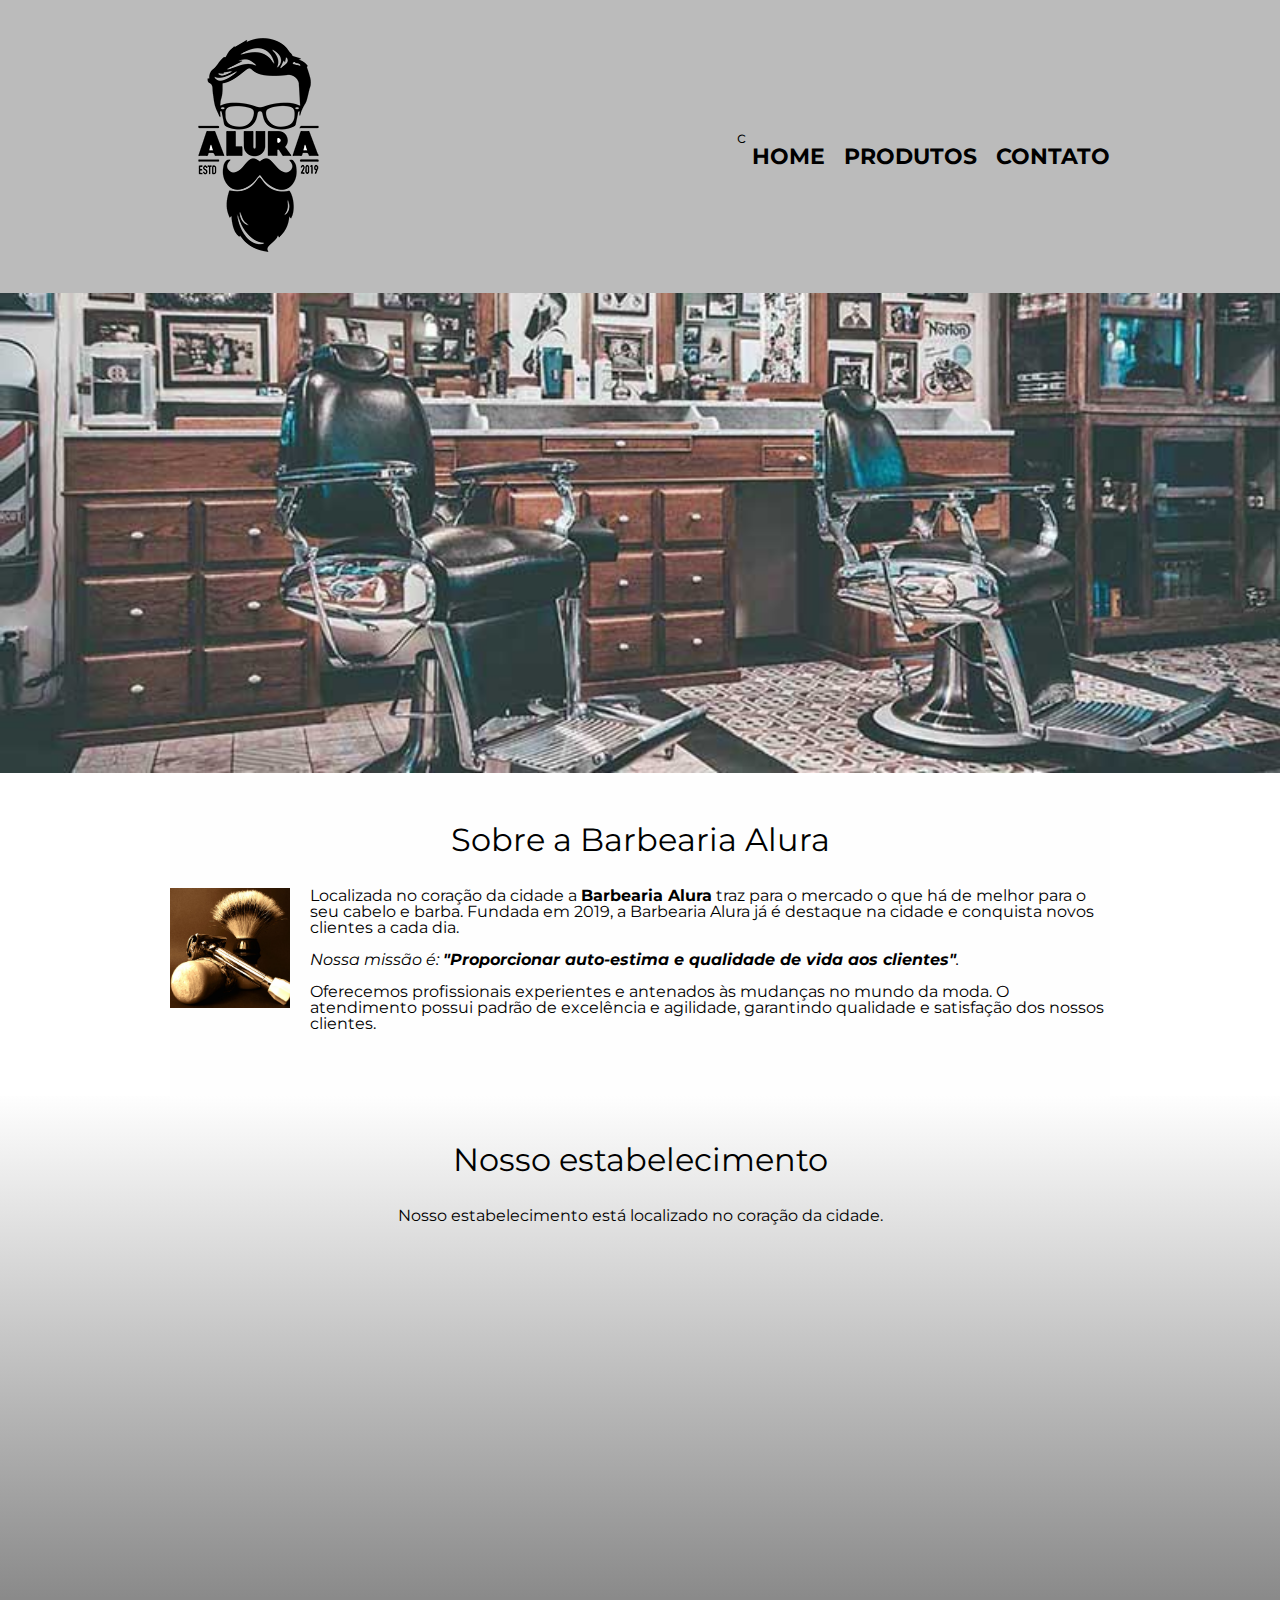
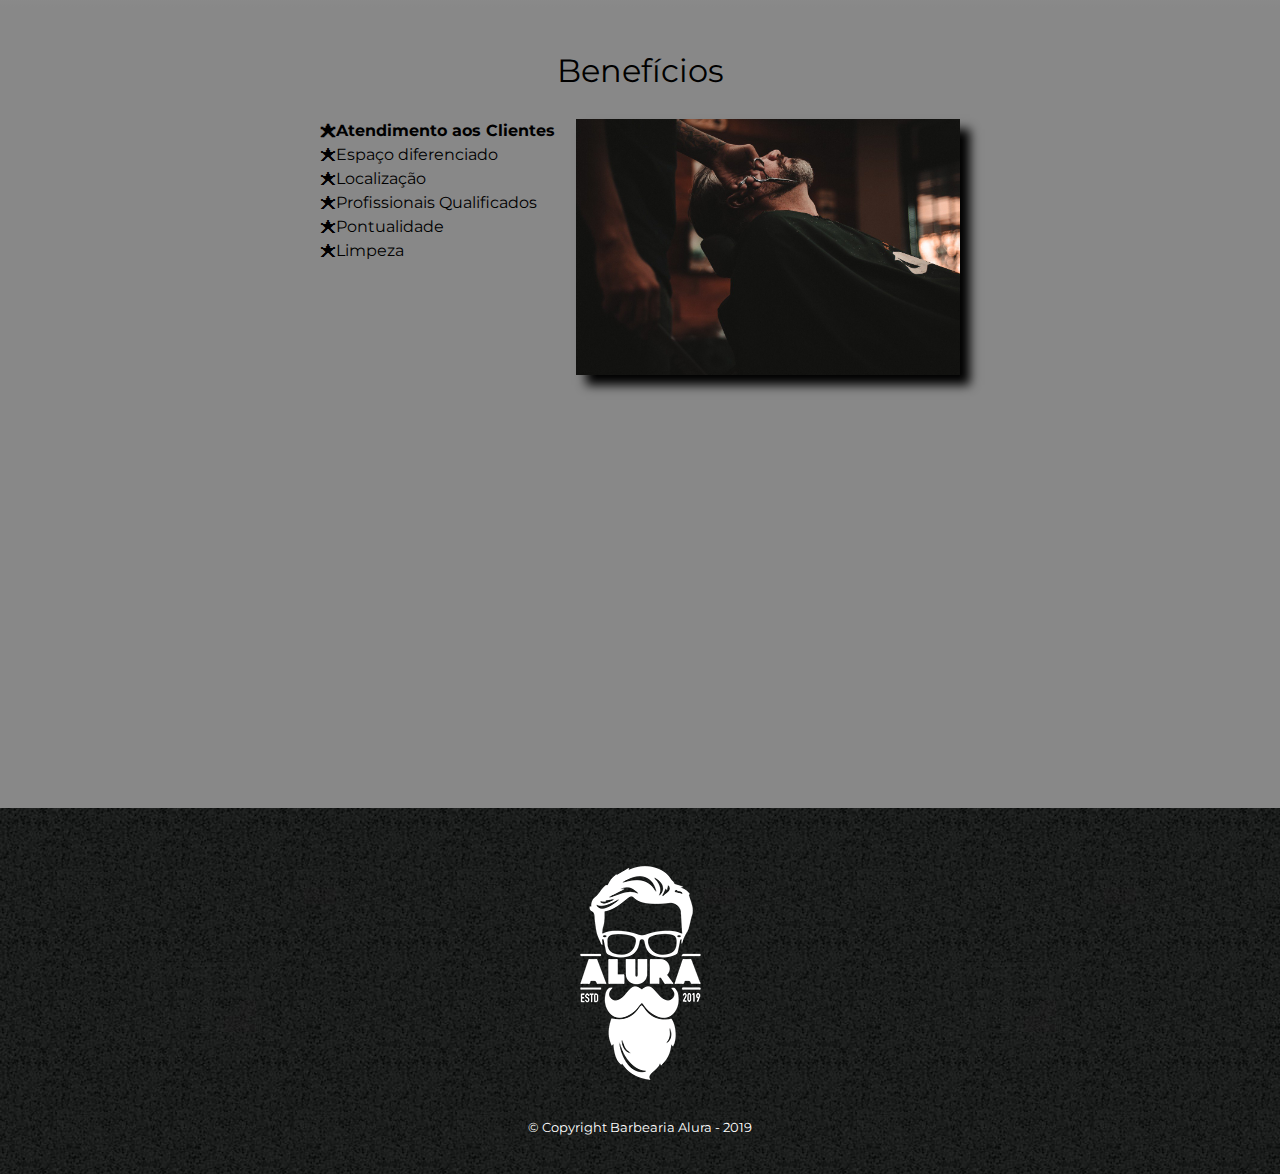
<file: index.html>
<!DOCTYPE html>
<html lang="pt-br">
	<head>
		<meta charset="UTF-8">
		<meta name="viewport" content="width=device-width">
		<title>Barbearia Alura</title>

		<link rel="stylesheet" href="reset.css">
		<link rel="stylesheet" href="style.css">
		<link href="https://fonts.googleapis.com/css?family=Montserrat&display=swap" rel="stylesheet">
	</head>

	<body>
		<header>
			<div class="caixa">
				<h1><img src="logo.png"></h1>

				<nav>c
					<ul>
						<li><a href="index.html">Home</a></li>
						<li><a href="produtos.html">Produtos</a></li>
						<li><a href="contato.html">Contato</a></li>
					</ul>
				</nav>
			</div>
		</header>

		<img class="banner" src="banner.jpg">

		<main>
			<section class="principal">
				<h2 class="titulo-principal">Sobre a Barbearia Alura</h2>

				<img class="utensilios" src="utensilios.jpg" alt="Utensilios de um barbeiro.">
		 
				<p>Localizada no coração da cidade a <strong>Barbearia Alura</strong> traz para o mercado o que há de melhor para o seu cabelo e barba. Fundada em 2019, a Barbearia Alura já é destaque na cidade e conquista novos clientes a cada dia.</p>

				<p id="missao"><em>Nossa missão é: <strong>"Proporcionar auto-estima e qualidade de vida aos clientes"</strong>.</em></p>

				<p>Oferecemos profissionais experientes e antenados às mudanças no mundo da moda. O atendimento possui padrão de excelência e agilidade, garantindo qualidade e satisfação dos nossos clientes.</p>
			</section>

			<section class="mapa">
				<h3 class="titulo-principal">Nosso estabelecimento</h3>
				<p>Nosso estabelecimento está localizado no coração da cidade.</p>

				<div class="mapa-conteudo">
					<iframe src="https://www.google.com/maps/embed?pb=!1m18!1m12!1m3!1d3656.4483278365396!2d-46.63466568562861!3d-23.588249068469487!2m3!1f0!2f0!3f0!3m2!1i1024!2i768!4f13.1!3m3!1m2!1s0x94ce5a2b2ed7f3a1%3A0xab35da2f5ca62674!2sCaelum!5e0!3m2!1spt-BR!2sbr!4v1568814489656!5m2!1spt-BR!2sbr" width="100%" height="300" frameborder="0" style="border:0;" allowfullscreen=""></iframe>
				</div>
			</section>

			<section class="beneficios">
				<h3 class="titulo-principal">Benefícios</h3>

				<div class="conteudo-beneficios">
					<ul class="lista-beneficios">
						<li class="itens">Atendimento aos Clientes</li>
						<li class="itens">Espaço diferenciado</li>
						<li class="itens">Localização</li>
						<li class="itens">Profissionais Qualificados</li>
						<li class="itens">Pontualidade</li>
						<li class="itens">Limpeza</li>
					</ul><img src="beneficios.jpg" class="imagem-beneficios">
				</div>

				<div class="video">
					<iframe width="100%" height="315" src="https://www.youtube.com/embed/wcVVXUV0YUY" frameborder="0" allow="accelerometer; autoplay; encrypted-media; gyroscope; picture-in-picture" allowfullscreen></iframe>
				</div>
			</section>
		</main>

		<footer>
			<img src="logo-branco.png">
			<p class="copyright">&copy; Copyright Barbearia Alura - 2019</p>
		</footer>
	</body>
</html>
</file>
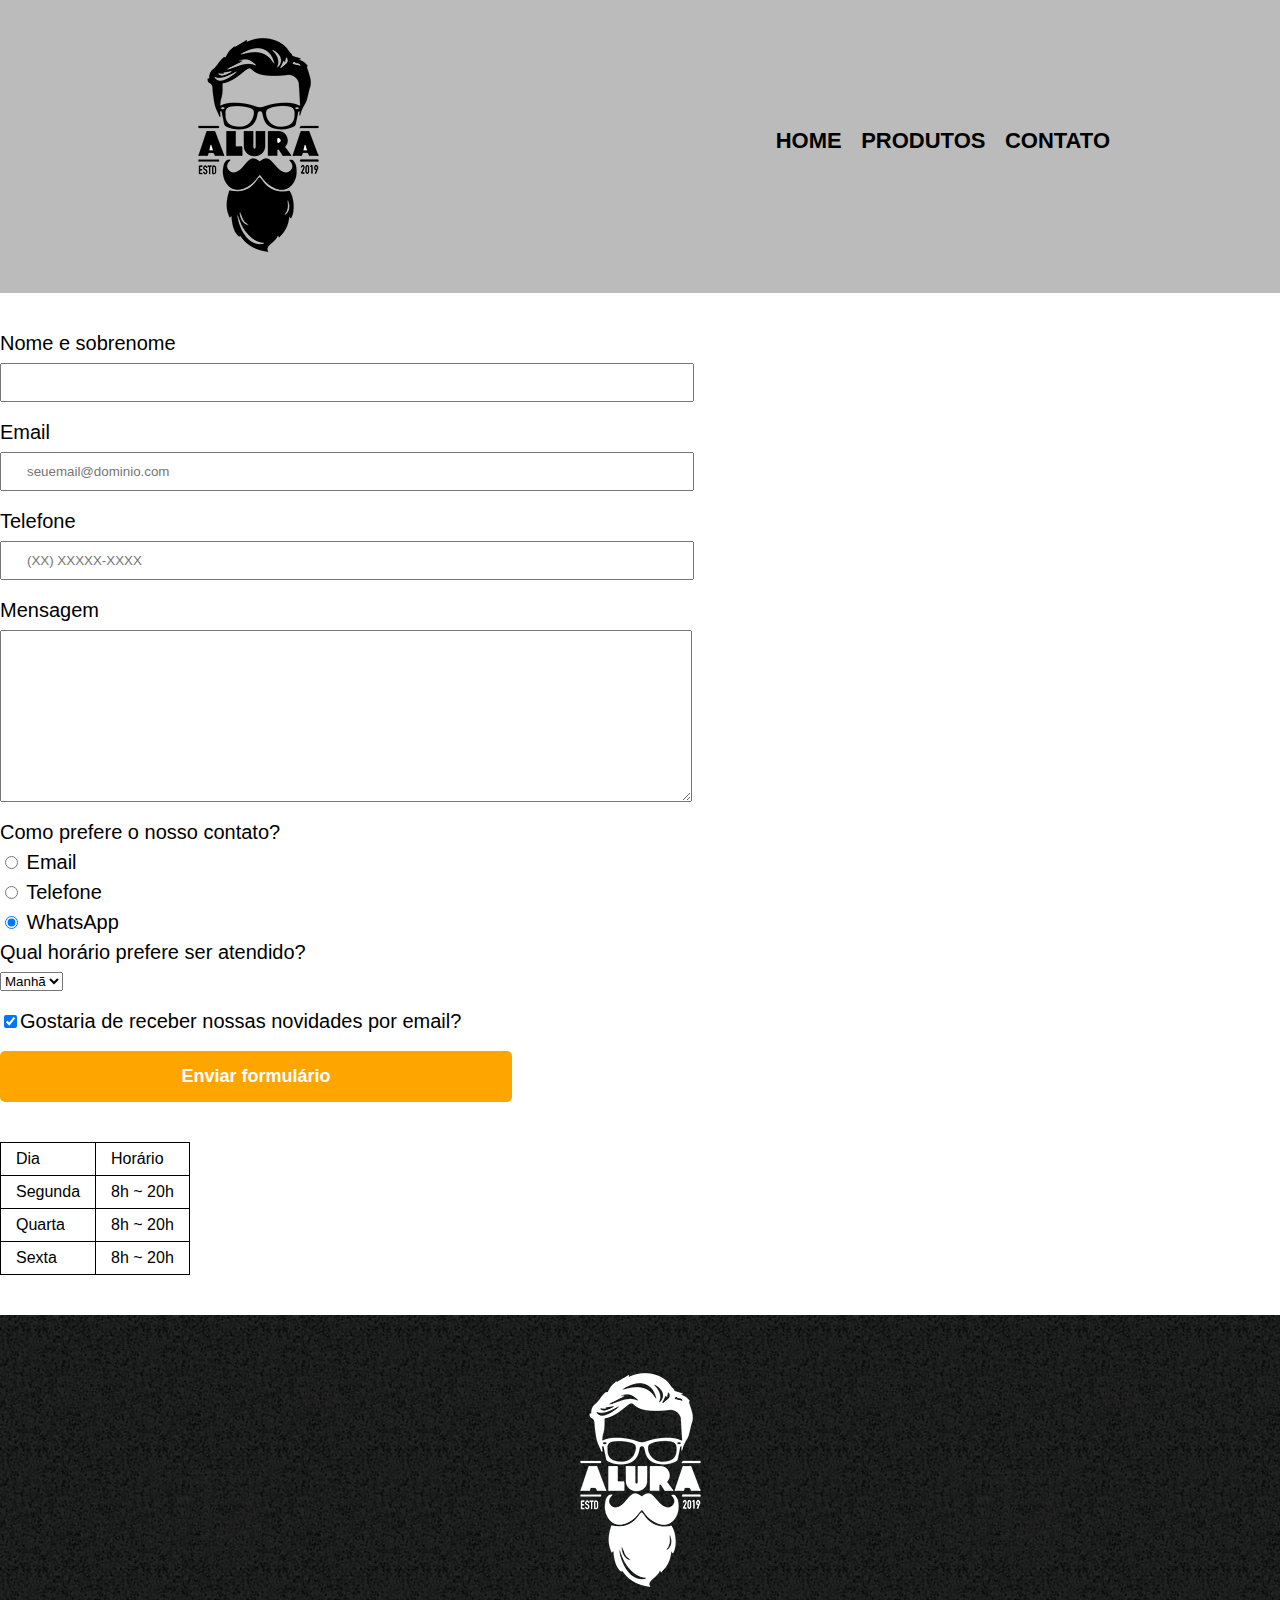
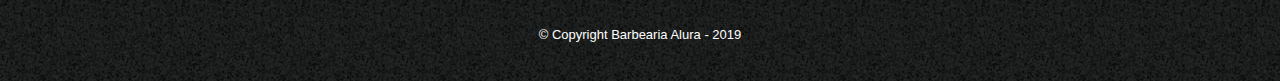
<file: contato.html>
<!DOCTYPE html>
<html>
	<head>
		<meta charset="UTF-8">
		<title>Contato - Barbearia Alura</title>

		<link rel="stylesheet" href="reset.css">
		<link rel="stylesheet" href="style.css">
	</head>
	<body>
		<header>
			<div class="caixa">
				<h1><img src="logo.png" alt="Logo da Barbearia Alura"></h1>

				<nav>
					<ul>
						<li><a href="index.html">Home</a></li>
						<li><a href="produtos.html">Produtos</a></li>
						<li><a href="contato.html">Contato</a></li>
					</ul>
				</nav>
			</div>
		</header>

		<main>
			<form>
				<label for="nomesobrenome">Nome e sobrenome</label>
				<input type="text" id="nomesobrenome" class="input-padrao" required>

				<label for="email">Email</label>
				<input type="email" id="email" class="input-padrao" required placeholder="seuemail@dominio.com">

				<label for="telefone">Telefone</label>
				<input type="tel" id="telefone" class="input-padrao" required placeholder="(XX) XXXXX-XXXX">

				<label for="mensagem">Mensagem</label>
				<textarea cols="70" rows="10" id="mensagem" class="input-padrao" required></textarea>

				<fieldset>
					<legend>Como prefere o nosso contato?</legend>
					<label for="radio-email"><input type="radio" name="contato" value="email" id="radio-email"> Email</label>
					
					<label for="radio-telefone"><input type="radio" name="contato" value="telefone" id="radio-telefone"> Telefone</label>
					
					<label for="radio-whatsapp"><input type="radio" name="contato" value="whatsapp" id="radio-whatsapp" checked> WhatsApp</label>
				</fieldset>

				<fieldset>
					<legend>Qual horário prefere ser atendido?</legend>
					<select>
						<option>Manhã</option>
						<option>Tarde</option>
						<option>Noite</option>
					</select>
				</fieldset>

				<label class="checkbox"><input type="checkbox" checked>Gostaria de receber nossas novidades por email?</label>

				<input type="submit" value="Enviar formulário" class="enviar">
			</form>

			<table>
				<tr>
					<td>Dia</td>
					<td>Horário</td>
				</tr>
				<tr>
					<td>Segunda</td>
					<td>8h ~ 20h</td>
				</tr>
				<tr>
					<td>Quarta</td>
					<td>8h ~ 20h</td>
				</tr>
				<tr>
					<td>Sexta</td>
					<td>8h ~ 20h</td>
				</tr>
			</table>
		</main>

		<footer>
			<img src="logo-branco.png" alt="Logo da Barbearia Alura">
			<p class="copyright">&copy; Copyright Barbearia Alura - 2019</p>
		</footer>
	</body>
</html>
</file>
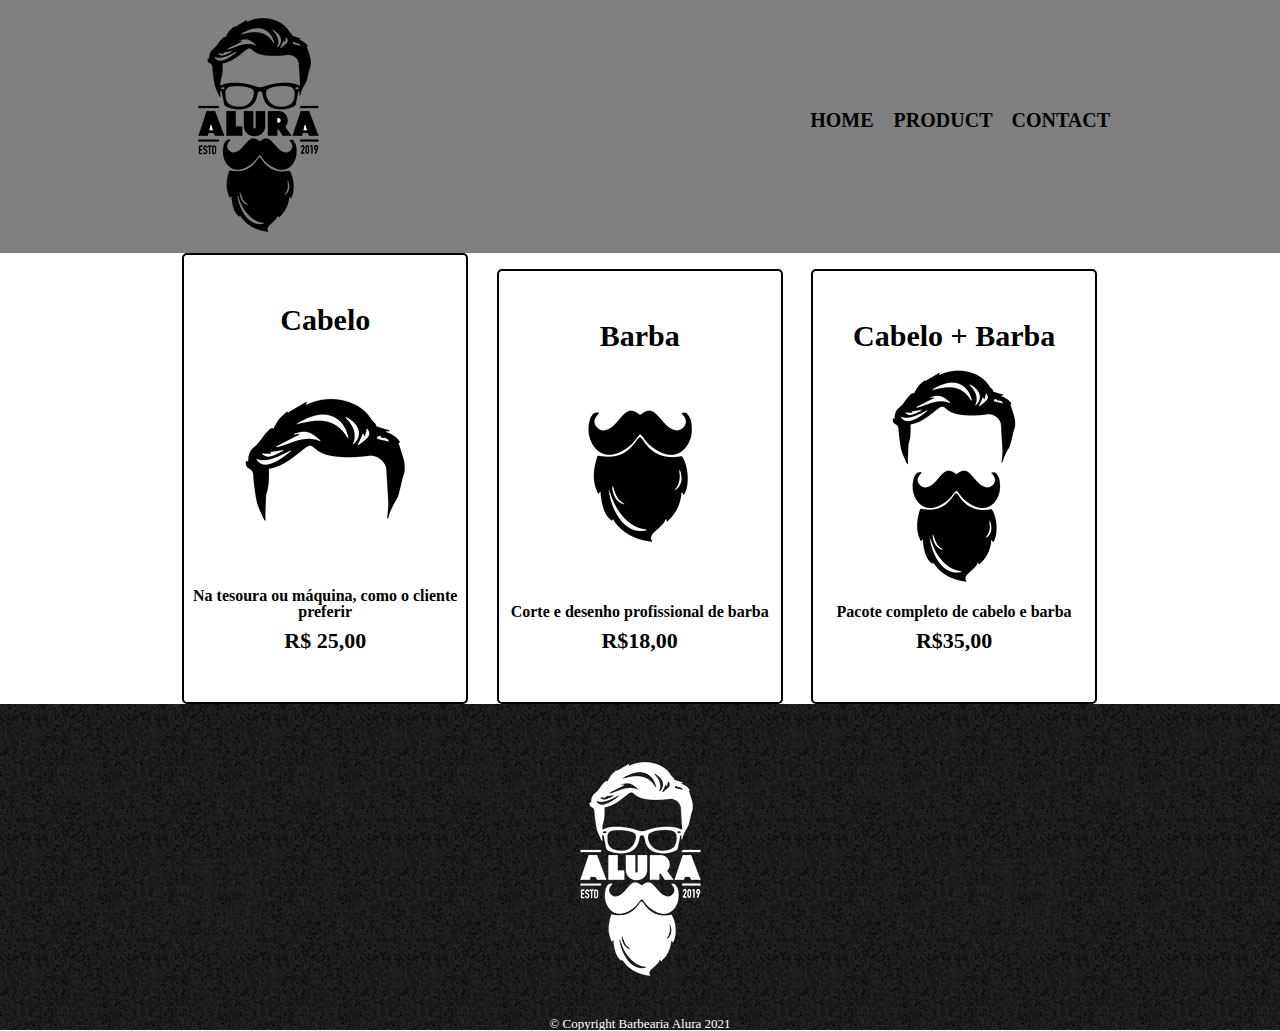
<file: product.html>
<!DOCTYPE html>
<html>
  <head>
    <meta charset="UTF-8" />
    <title>Produtos - Barbearia</title>
    <link rel="stylesheet" href="reset.css" />
    <link rel="stylesheet" href="product.css" />
  </head>
  <body>
    <header>
      <div class="caixa">
        <h1><img src="logo.png" /></h1>
        <nav>
          <ul>
            <li><a href="index.html">Home </a></li>
            <li><a href="product.html">Product</a></li>
            <li><a href="contato.html">Contact </a></li>
          </ul>
        </nav>
      </div>
    </header>
    <main>
      <ul class="produtos">
        <li>
          <h2>Cabelo</h2>
          <img src="cabelo.jpg">
          <p class="produto-descricao">Na tesoura ou máquina, como o cliente preferir</p>
          <p class="produto-preço">R$ 25,00</p>
      </li>
        <li>
          <h2>Barba</h2>
         
          <img src="barba.jpg">
          <p class="produto-descricao">Corte e desenho profissional de barba</p>
          <p class="produto-preço">R$18,00</p>
        </li>
        <li>
          <h2>Cabelo + Barba</h2>
      
          <img src="cabelo+barba.jpg">
          <p class="produto-descricao">Pacote completo de cabelo e barba</p>
          <p class="produto-preço">R$35,00</p>
        </li>
      </ul>
    </main>
  </body>
  <footer>
    <img src="logo-branco.png">
    <p class="copyright">&#169; Copyright Barbearia Alura 2021</p>
  </footer>
</html>
</file>
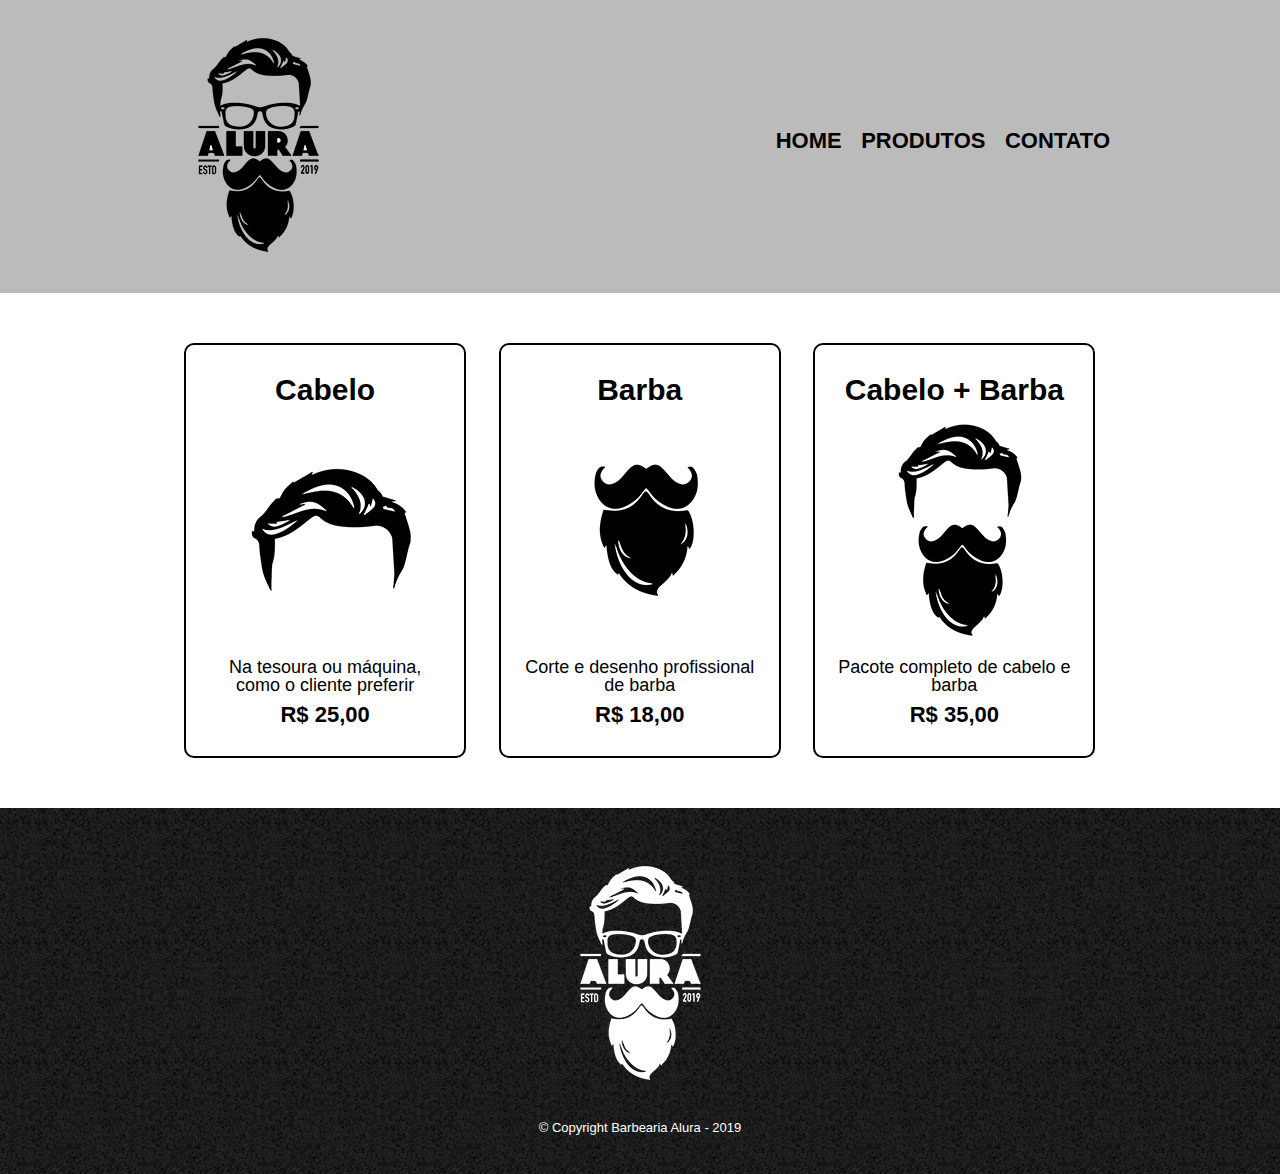
<file: produtos.html>
<!DOCTYPE html>
<html>
	<head>
		<meta charset="UTF-8">
		<title>Produtos - Barbearia Alura</title>

		<link rel="stylesheet" href="reset.css">
		<link rel="stylesheet" href="style.css">
	</head>
	<body>
		<header>
			<div class="caixa">
				<h1><img src="logo.png"></h1>

				<nav>
					<ul>
						<li><a href="index.html">Home</a></li>
						<li><a href="produtos.html">Produtos</a></li>
						<li><a href="contato.html">Contato</a></li>
					</ul>
				</nav>
			</div>
		</header>

		<main>
			<ul class="produtos">
				<li>
					<h2>Cabelo</h2>
					<img src="cabelo.jpg">
					<p class="produto-descricao">Na tesoura ou máquina, como o cliente preferir</p>
					<p class="produto-preco">R$ 25,00</p>
				</li>
				<li>
					<h2>Barba</h2>
					<img src="barba.jpg">
					<p class="produto-descricao">Corte e desenho profissional de barba</p>
					<p class="produto-preco">R$ 18,00</p>
				</li>
				<li>
					<h2>Cabelo + Barba</h2>
					<img src="cabelo+barba.jpg">
					<p class="produto-descricao">Pacote completo de cabelo e barba</p>
					<p class="produto-preco">R$ 35,00</p>
				</li>
			</ul>
		</main>

		<footer>
			<img src="logo-branco.png">
			<p class="copyright">&copy; Copyright Barbearia Alura - 2019</p>
		</footer>
	</body>
</html>
</file>
<file: style.css>
body {
	font-family: 'Montserrat', sans-serif;
}

header {
	background: #BBBBBB;
	padding: 20px 0;
}

.caixa {
	position: relative;
	width: 940px;
	margin: 0 auto;
}

nav {
	position: absolute;
	top: 110px;
	right: 0;
}

nav li {
	display: inline;
	margin: 0 0 0 15px;
}

nav a {
	text-transform: uppercase;
	color: #000000;
	font-weight: bold;
	font-size: 22px;
	text-decoration: none;
}

nav a:hover {
	color: #C78C19;
	text-decoration: underline;
}

.produtos {
	width: 940px;
	margin: 0 auto;
	padding: 50px 0;
}

.produtos li {
	display: inline-block;
	text-align: center;
	width: 30%;
	vertical-align: top;
	margin: 0 1.5%;
	padding: 30px 20px;
	box-sizing: border-box;
	border: 2px solid #000000;
	border-radius: 10px;
}

.produtos li:hover {
	border-color: #C78C19;
}

.produtos li:active {
	border-color: #088C19;	
}

.produtos li:hover h2 {
	font-size: 34px;
}

.produtos h2 {
	font-size: 30px;
	font-weight: bold;
}

.produto-descricao {
	font-size: 18px;
}

.produto-preco {
	font-size: 22px;
	font-weight: bold;
	margin-top: 10px;
}

footer {
	text-align: center;
	background: url("bg.jpg");
	padding: 40px 0;
}

.copyright {
	color: #FFFFFF;
	font-size: 13px;
	margin: 20px 0 0;
}

main {
	
}

form {
	margin: 40px 0;
}

form label, form legend {
	display:block;
	font-size: 20px;
	margin: 0 0 10px;
}

.input-padrao {
	display: block;
	margin: 0 0 20px;
	padding: 10px 25px;
	width: 50%;
}

.checkbox {
	margin: 20px 0;
}

.enviar {
	width:40%;
	padding: 15px 0;
	background: orange;
	color: white;
	font-weight: bold;
	font-size: 18px;
	border: none;
	border-radius: 5px;
	transition: 1s all;
	cursor: pointer;
}

.enviar:hover {
	background: darkorange;
	transform: scale(1.2);
}

table {
	margin: 20px 0 40px;
}

thead {
	background: #555555;
	color: white;
	font-weight: bold;
}

td, th {
	border: 1px solid #000000;
	padding: 8px 15px;
}


/* css da página inicial */
.banner {
	width:100%;
}

.titulo-principal {
	text-align: center;
	font-size: 2em;
	margin: 0 0 1em;
	clear: left;
}

.principal {
	padding: 3em 0;
	background: #FEFEFE;
	width: 940px;
	margin: 0 auto;
}

.principal p {
	margin: 0 0 1em;
}

.principal strong {
	font-weight: bold;
}

.principal em {
	font-style: italic;
}

.utensilios {
	width: 120px;
	float: left;
	margin: 0 20px 20px 0;
}

.mapa {
	padding: 3em 0;
	background: linear-gradient(#FEFEFE, #888888);
}

.mapa-conteudo {
	width: 940px;
	margin: 0 auto;
}

.mapa p {
	margin: 0 0 2em;
	text-align: center;
}

.beneficios {
	padding: 3em 0;
	background: #888888;
}

.conteudo-beneficios {
	width: 640px;
	margin: 0 auto;
}

.lista-beneficios {
	width: 40%;
	display: inline-block;
	vertical-align: top;
}

.itens {
	line-height: 1.5;
}

.itens:first-child {
	font-weight: bold;
}

.itens:before {
	content: "🟊";
}

.imagem-beneficios {
	width: 60%;
	opacity: 1;
	transition: 400ms;
	box-shadow: 10px 10px 10px 0 #000000;
}

.imagem-beneficios:hover {
	opacity: 0.3;
}

.video {
	width: 560px;
	margin: 2em auto;
}

@media screen and (max-width: 480px) {
	.caixa, .principal, .conteudo-beneficios, .mapa-conteudo, .video {
		width: auto;
	}

	h1 {
		text-align: center;
	}

	nav {
		position: static;
	}

	.lista-beneficios, .imagem-beneficios {
		width: 100%;
	}
}
</file>
<file: product.css>
header{
    background-color: gray;
    padding: 20 0px;
}
.caixa{
    position: relative;
    width: 940px;
    margin: 0 auto;
}
nav{
    position: absolute;
    top: 110px;
    right: 0;
    
}

nav li{
    display: inline;
    margin: 0 0 0 15px;
}
nav a{
    text-transform: uppercase;
    color: black;
    font-weight: bold;
    font-size: 20px;
    text-decoration: none;
    position : abs;
}
nav a:hover{
    color: darkorange;
    text-decoration: underline;
}
.produtos{
    width: 940px;
    margin: 0 auto;
}
.produtos li{
display: inline-block;
text-align: center;
width: 30%;
padding: 50px 0;
margin: 0 1.3%;
border: 2px black solid;
border-radius:5px;
}
.produtos li:hover{
    border-color: darkorange;
    cursor: pointer;
}
.produtos li:active{
    border-color: darkslategray;
}
.produtos li:hover h2{
    font-size: 35px;
}
.produtos h2{
    font-size: 30px;
    font-weight: bolder;
}
.produto-descricao{
    font-weight: bolder;
    font-size: 16px;
}
.produto-preço{
    font-weight: bolder;
    font-size: 22px;
    margin-top: 10px;
}
footer{
    text-align: center;
    background: url("bg.jpg");
    padding: 40px 0 0;
}
.copyright{
    color: white;
    font-size: 13px;
    margin: 20px 0 0;
    unicode-range: &#169;;
}
</file>
